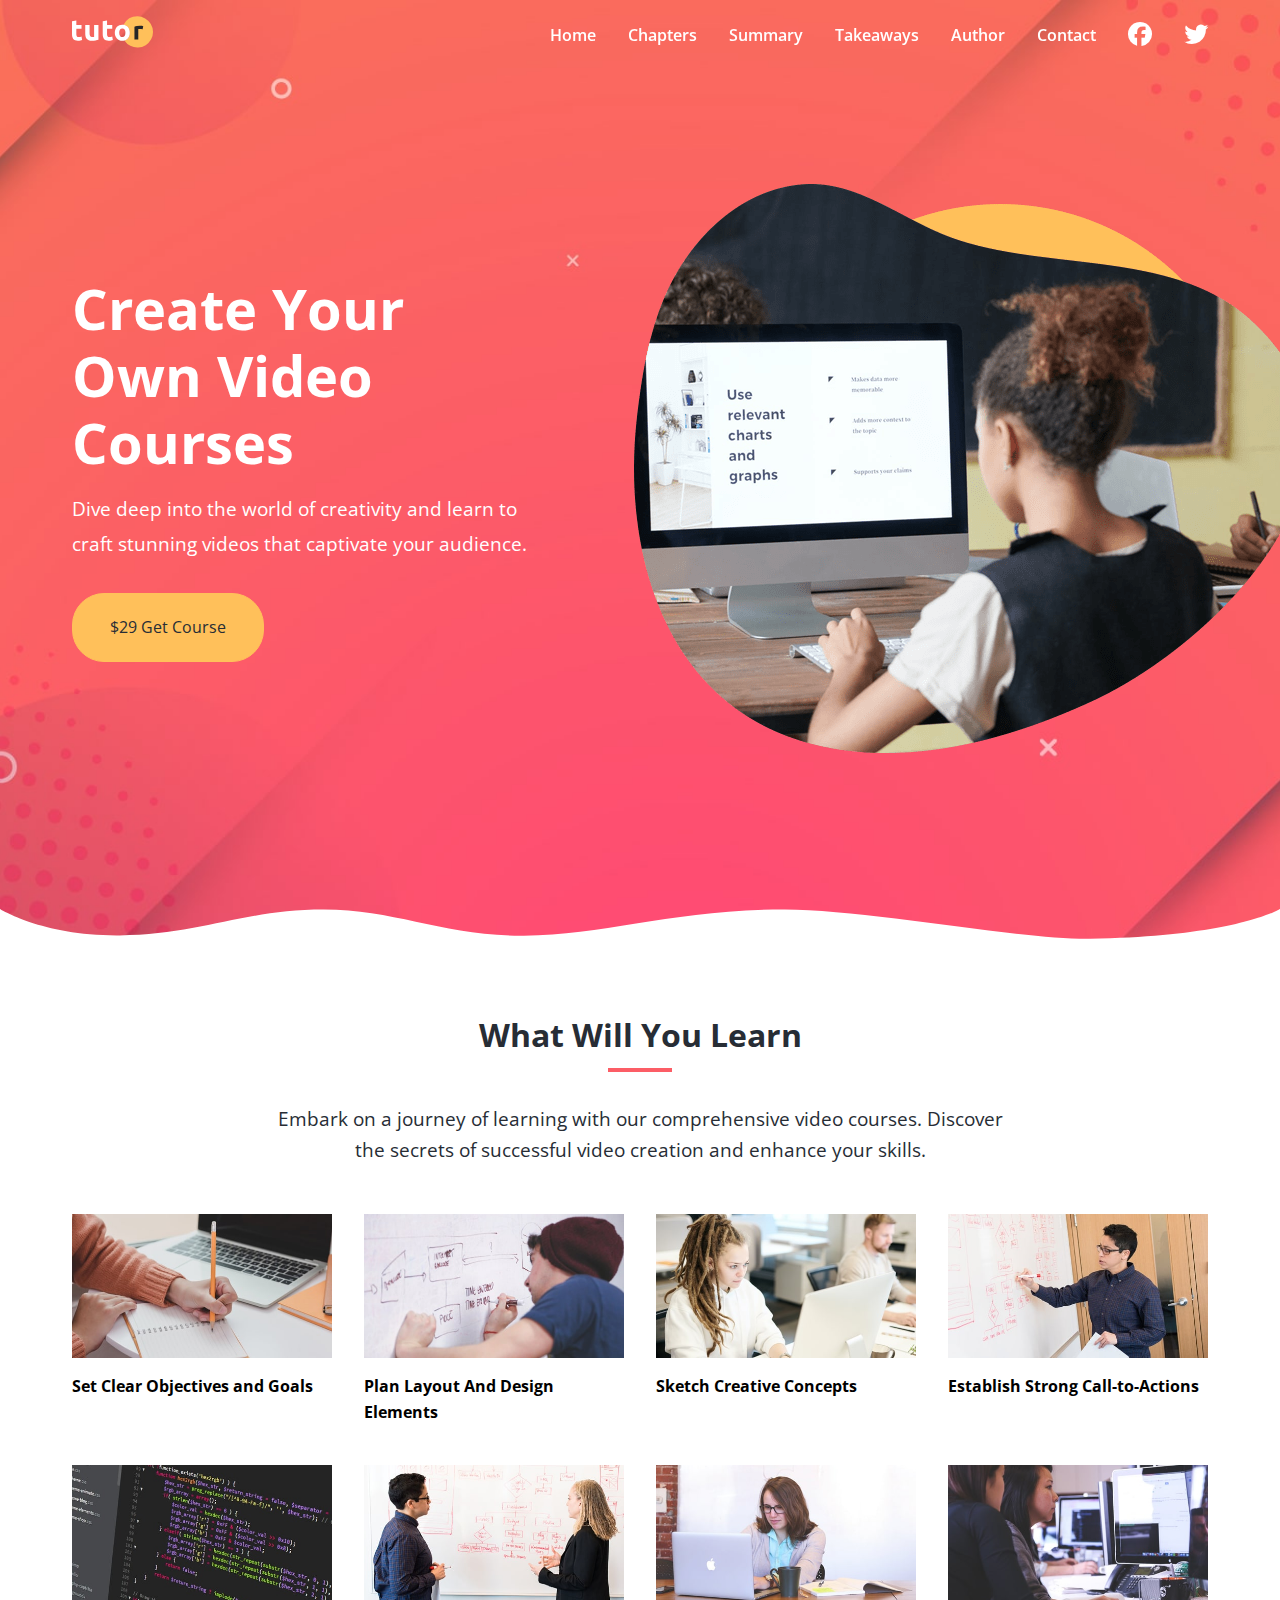
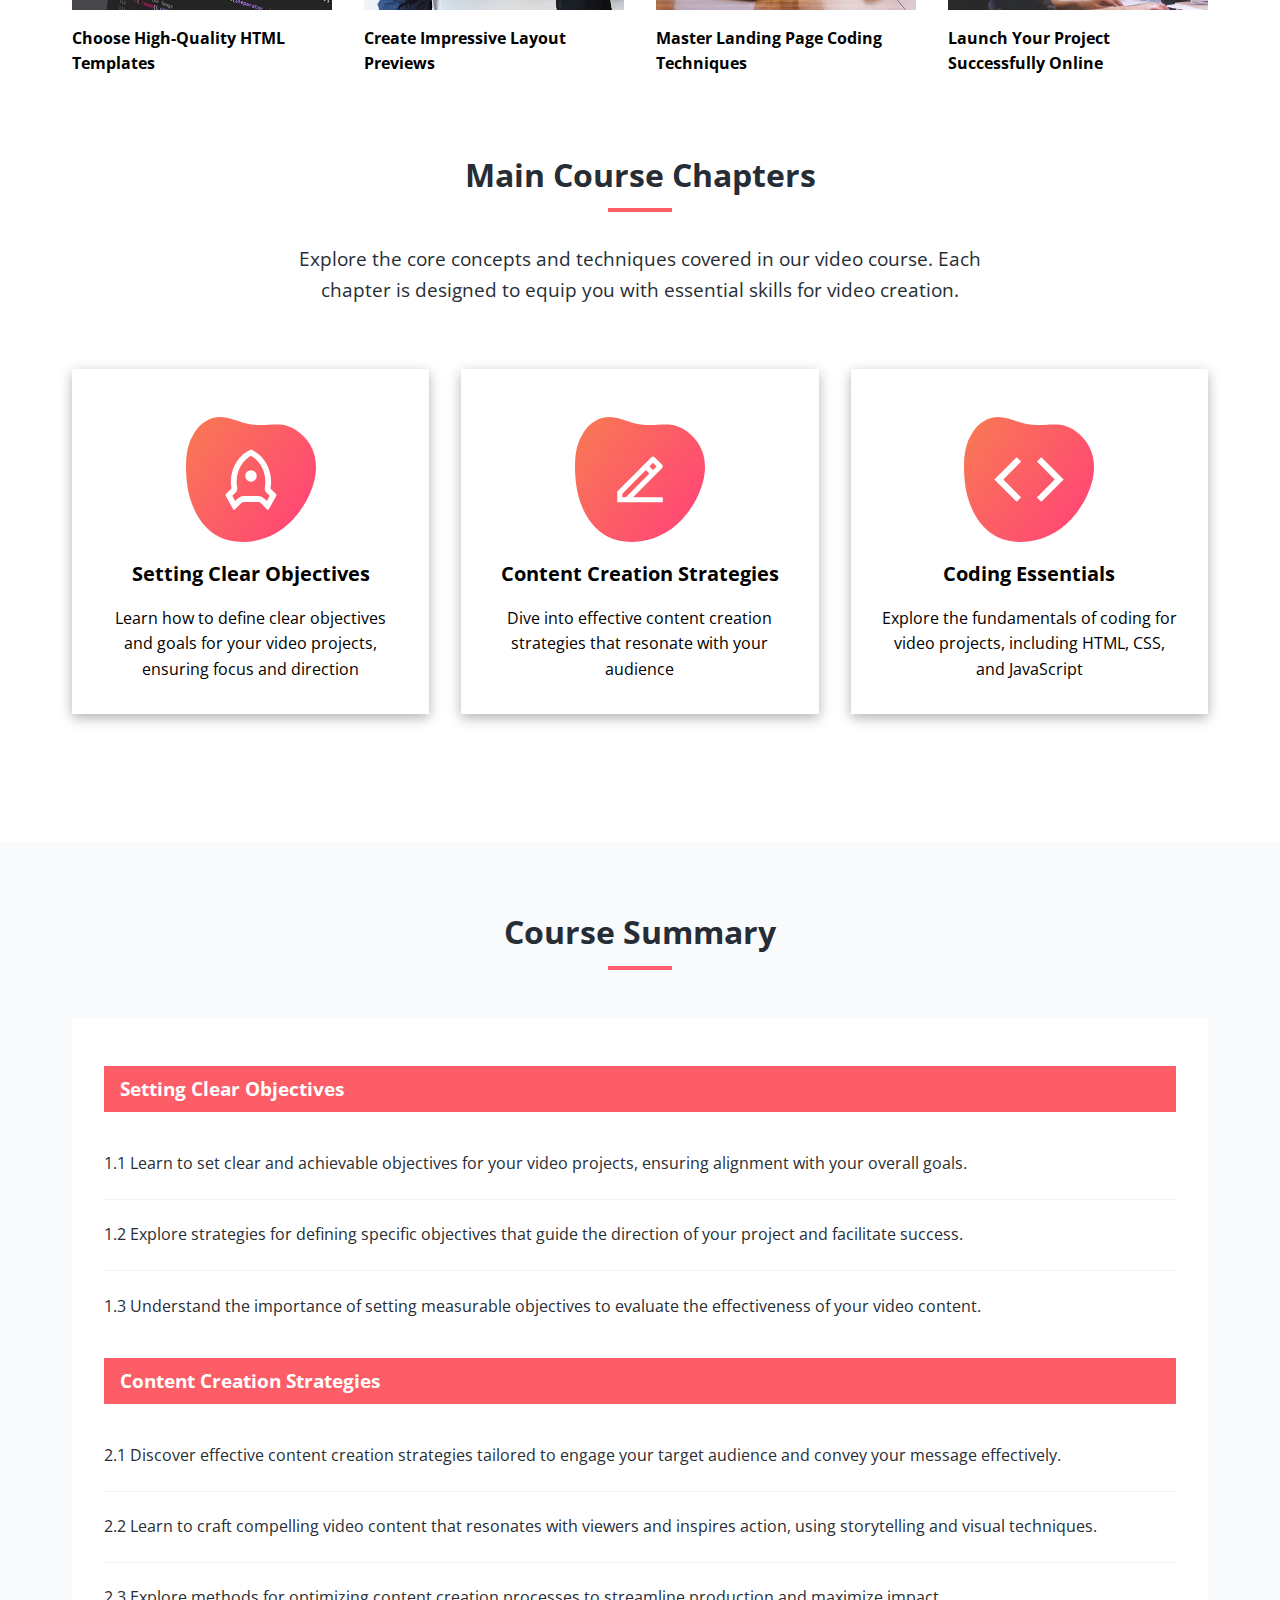
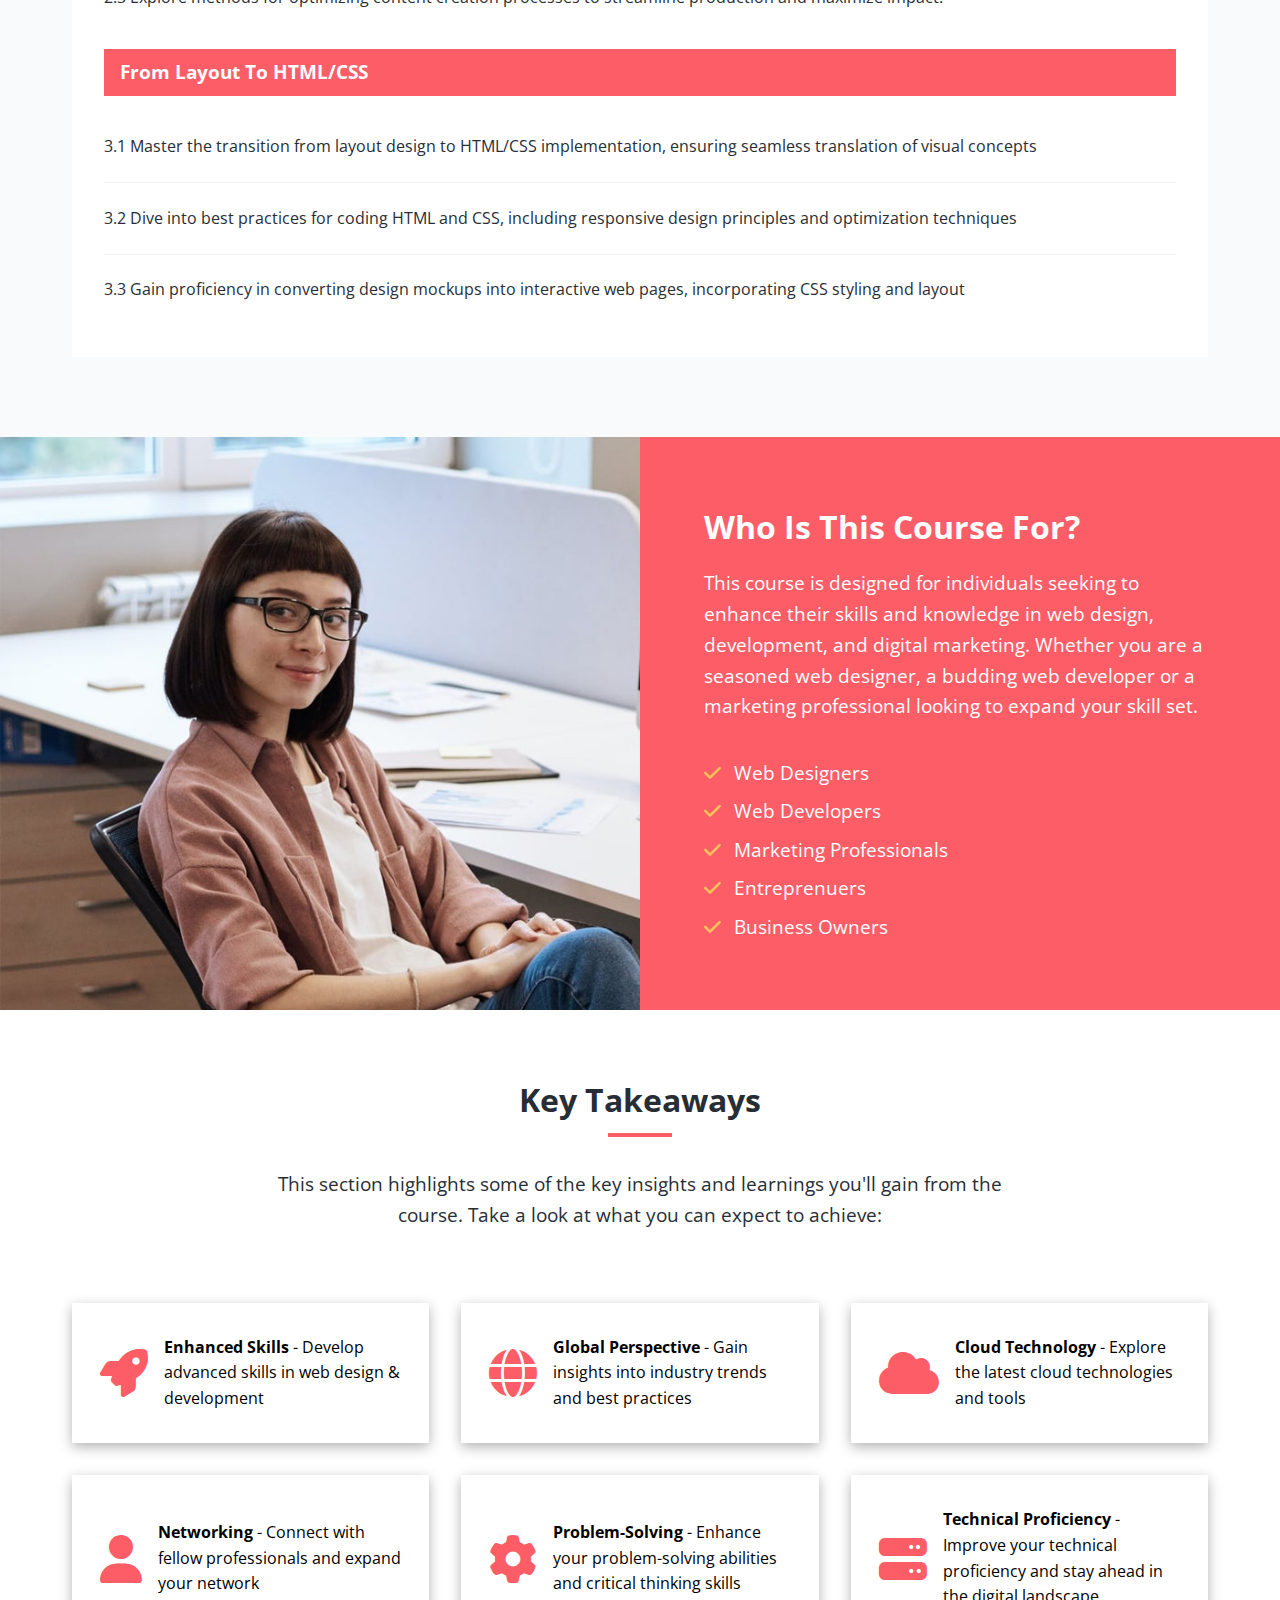
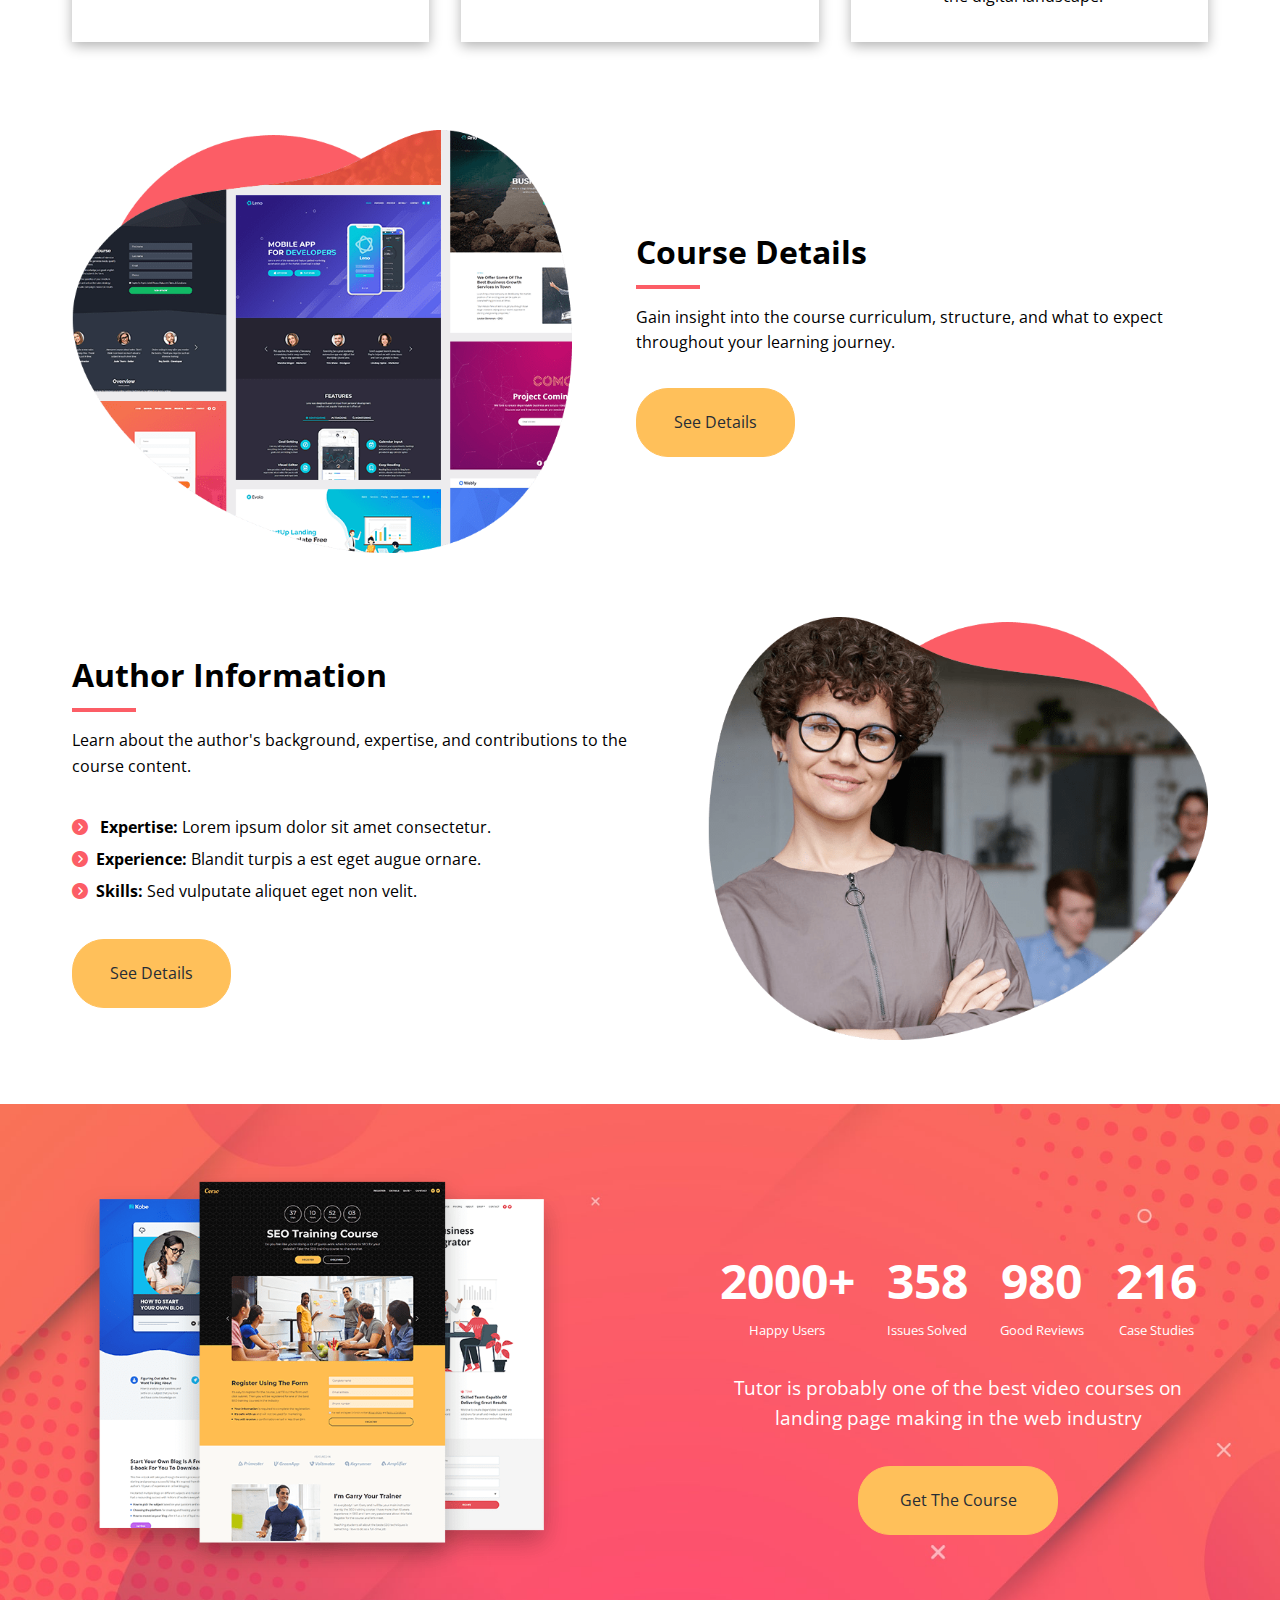
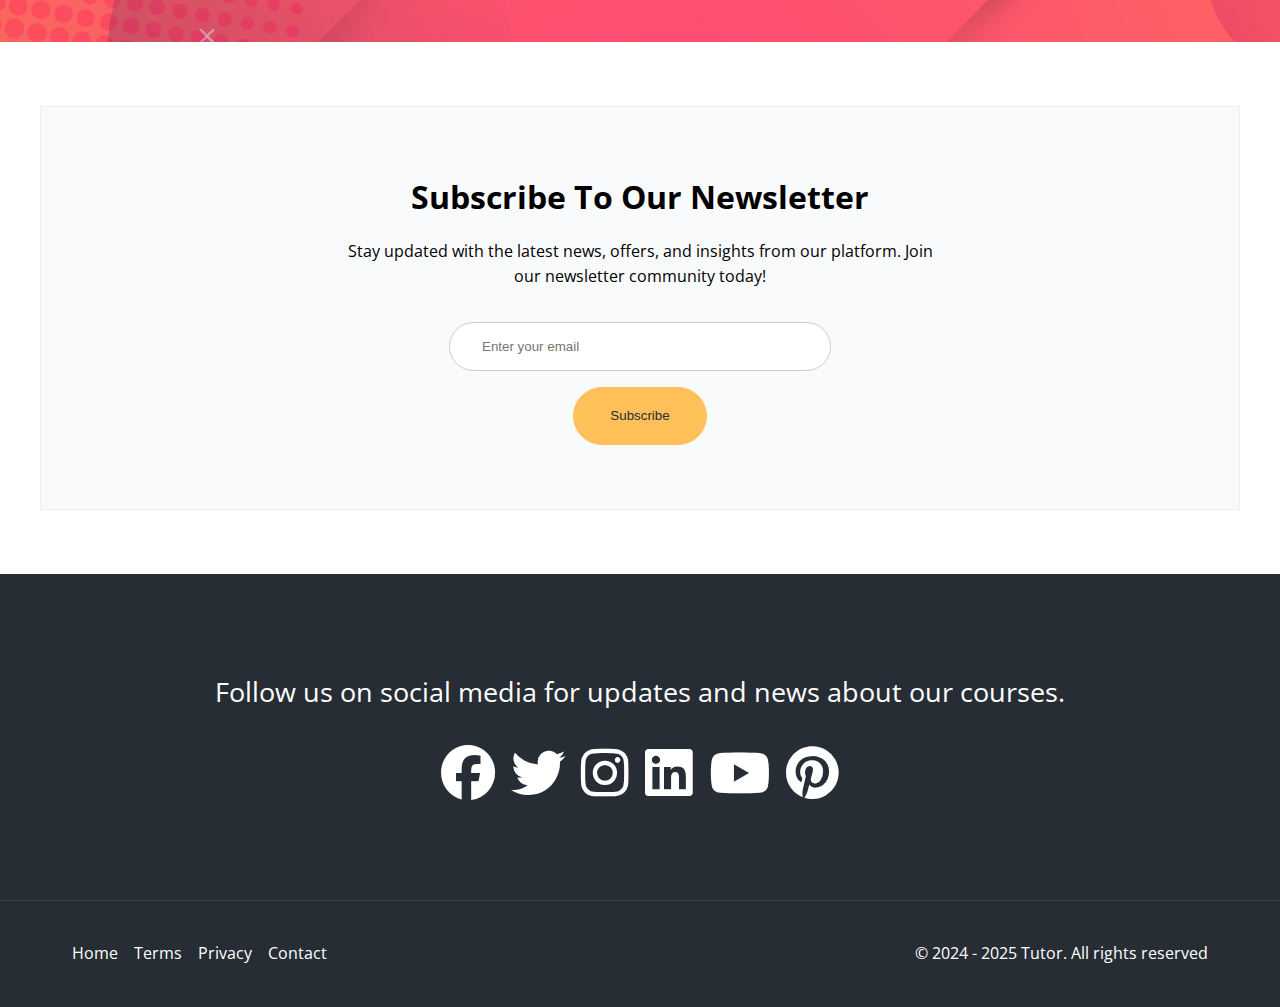
<file: index.html>
<!DOCTYPE html>
<html lang="en">
  <head>
    <meta charset="UTF-8" />
    <meta name="viewport" content="width=device-width, initial-scale=1.0" />
    <link rel="preconnect" href="https://fonts.googleapis.com" />
    <link rel="preconnect" href="https://fonts.gstatic.com" crossorigin />
    <link
      href="https://fonts.googleapis.com/css2?family=Open+Sans:ital,wght@0,300..800;1,300..800&display=swap"
      rel="stylesheet"
    />
    <link
      rel="stylesheet"
      href="https://cdnjs.cloudflare.com/ajax/libs/font-awesome/6.7.2/css/all.min.css"
      integrity="sha512-Evv84Mr4kqVGRNSgIGL/F/aIDqQb7xQ2vcrdIwxfjThSH8CSR7PBEakCr51Ck+w+/U6swU2Im1vVX0SVk9ABhg=="
      crossorigin="anonymous"
      referrerpolicy="no-referrer"
    />
    <link rel="stylesheet" href="./css/styles.css" />
    <link rel="icon" href="./images/favicon.png" />
    <title>Welcome To Tutor</title>
  </head>
  <body>
    <nav class="navbar" role="navigation" aria-label="Main Navigation">
      <div class="navbar-flex container">
        <a href="index.html" aria-label="Logo Home Link">
          <img src="./images/logo.svg" alt="Tutor Logo" />
        </a>

        <!-- Main Menu -->
        <div class="main-menu-items">
          <ul class="main-menu-list">
            <li>
              <a href="index.html">Home</a>
            </li>
            <li>
              <a href="#chapters">Chapters</a>
            </li>
            <li>
              <a href="#summary">Summary</a>
            </li>
            <li>
              <a href="#takeaways">Takeaways</a>
            </li>
            <li>
              <a href="#author">Author</a>
            </li>
            <li>
              <a href="contact.html">Contact</a>
            </li>
            <li>
              <a
                href="https://facebook.com"
                target="_blank"
                aria-label="Follow Us On Facebook"
              >
                <i class="fa-brands fa-facebook"></i>
              </a>
            </li>
            <li>
              <a
                href="https://twitter.com"
                target="_blank"
                aria-label="Follow Us On Twitter"
              >
                <i class="fa-brands fa-twitter"></i>
              </a>
            </li>
          </ul>
        </div>

        <!-- Mobile Menu -->
        <div class="mobile-menu">
          <!-- Hamburger Button -->
          <div
            class="mobile-menu-toggle"
            role="button"
            aria-expanded="false"
            aria-controls="mobile-menu-items"
            aria-label="Open mobile menu"
            tabindex="0"
          >
            <i class="fas fa-bars fa-2x"></i>
          </div>
          <!-- Mobile Menu Items -->
          <div id="mobile-menu-items" class="mobile-menu-items">
            <ul class="mobile-menu-list">
              <li>
                <a href="index.html">Home</a>
              </li>
              <li>
                <a href="#chapters">Chapters</a>
              </li>
              <li>
                <a href="#summary">Summary</a>
              </li>
              <li>
                <a href="#takeaways">Takeaways</a>
              </li>
              <li>
                <a href="#author">Author</a>
              </li>
              <li>
                <a href="contact.html">Contact</a>
              </li>
              <li>
                <a
                  href="https://www.facebook.com"
                  target="_blank"
                  aria-label="Follow Us On Facebook"
                >
                  <i class="fa-brands fa-facebook"></i>
                </a>
              </li>
              <li>
                <a
                  href="https://www.twitter.com"
                  target="_blank"
                  aria-label="Follow Us On Twitter"
                >
                  <i class="fa-brands fa-twitter"></i>
                </a>
              </li>
            </ul>
          </div>
        </div>
      </div>
    </nav>

    <!-- Hero -->
    <header class="hero">
      <div class="container hero-flex">
        <div class="hero-content">
          <h1>Create Your Own Video Courses</h1>
          <p>
            Dive deep into the world of creativity and learn to craft stunning
            videos that captivate your audience.
          </p>
          <a href="#" class="btn">$29 Get Course</a>
        </div>
        <img src="images/header-course.png" alt="hero" />
      </div>

      <svg
        class="frame-decoration"
        data-name="Layer 2"
        xmlns="http://www.w3.org/2000/svg"
        preserveAspectRatio="none"
        viewBox="0 0 1920 192.275"
      >
        <defs>
          <style>
            .cls-1 {
              fill: #ffffff;
            }
          </style>
        </defs>
        <title>frame-decoration</title>
        <path
          class="cls-1"
          d="M0,158.755s63.9,52.163,179.472,50.736c121.494-1.5,185.839-49.738,305.984-49.733,109.21,0,181.491,51.733,300.537,50.233,123.941-1.562,225.214-50.126,390.43-50.374,123.821-.185,353.982,58.374,458.976,56.373,217.907-4.153,284.6-57.236,284.6-57.236V351.03H0V158.755Z"
          transform="translate(0 -158.755)"
        />
      </svg>
    </header>

    <!-- Learn Section -->
    <section class="learn">
      <div class="container">
        <div class="section-header">
          <h2>What Will You Learn</h2>
          <div class="heading-border"></div>
          <p>
            Embark on a journey of learning with our comprehensive video
            courses. Discover the secrets of successful video creation and
            enhance your skills.
          </p>
        </div>

        <div class="topics">
          <div class="topic">
            <div class="topic-image">
              <img src="images/description-1.jpg" alt="topic" />
            </div>
            <div class="topic-text">
              <h3>Set Clear Objectives and Goals</h3>
            </div>
          </div>
          <div class="topic">
            <div class="topic-image">
              <img src="images/description-2.jpg" alt="alternative" />
            </div>
            <div class="topic-text">
              <h3>Plan Layout And Design Elements</h3>
            </div>
          </div>
          <div class="topic">
            <div class="topic-image">
              <img src="images/description-3.jpg" alt="alternative" />
            </div>
            <div class="topic-text">
              <h3>Sketch Creative Concepts</h3>
            </div>
          </div>
          <div class="topic">
            <div class="topic-image">
              <img src="images/description-4.jpg" alt="alternative" />
            </div>
            <div class="topic-text">
              <h3>Establish Strong Call-to-Actions</h3>
            </div>
          </div>
          <div class="topic">
            <div class="topic-image">
              <img src="images/description-5.jpg" alt="alternative" />
            </div>
            <div class="topic-text">
              <h3>Choose High-Quality HTML Templates</h3>
            </div>
          </div>
          <div class="topic">
            <div class="topic-image">
              <img src="images/description-6.jpg" alt="alternative" />
            </div>
            <div class="topic-text">
              <h3>Create Impressive Layout Previews</h3>
            </div>
          </div>
          <div class="topic">
            <div class="topic-image">
              <img src="images/description-7.jpg" alt="alternative" />
            </div>
            <div class="topic-text">
              <h3>Master Landing Page Coding Techniques</h3>
            </div>
          </div>
          <div class="topic">
            <div class="topic-image">
              <img src="images/description-8.jpg" alt="alternative" />
            </div>
            <div class="topic-text">
              <h3>Launch Your Project Successfully Online</h3>
            </div>
          </div>
        </div>
      </div>
    </section>

    <!-- Course Chapter Section -->
    <section class="chapters section" id="chapters">
      <div class="container">
        <div class="section-header">
          <h2>Main Course Chapters</h2>
          <div class="heading-border"></div>
          <p>
            Explore the core concepts and techniques covered in our video
            course. Each chapter is designed to equip you with essential skills
            for video creation.
          </p>
        </div>
        <div class="chapter-cards">
          <div class="card">
            <img src="images/chapters-icon-1.svg" alt="chapter 1" />
            <h3>Setting Clear Objectives</h3>
            <p>
              Learn how to define clear objectives and goals for your video
              projects, ensuring focus and direction
            </p>
          </div>
          <div class="card">
            <img src="images/chapters-icon-2.svg" alt="chapter 2" />
            <h3>Content Creation Strategies</h3>
            <p>
              Dive into effective content creation strategies that resonate with
              your audience
            </p>
          </div>
          <div class="card">
            <img src="images/chapters-icon-3.svg" alt="chapter 3" />
            <h3>Coding Essentials</h3>
            <p>
              Explore the fundamentals of coding for video projects, including
              HTML, CSS, and JavaScript
            </p>
          </div>
        </div>
      </div>
    </section>

    <!-- Course Summary -->
    <section class="summary" id="summary">
      <div class="container">
        <div class="section-header">
          <h2>Course Summary</h2>
          <div class="heading-border"></div>
        </div>
        <div class="section-lists">
          <div class="list">
            <div class="list-header">Setting Clear Objectives</div>
            <div class="list-item">
              1.1 Learn to set clear and achievable objectives for your video
              projects, ensuring alignment with your overall goals.
            </div>
            <div class="list-item">
              1.2 Explore strategies for defining specific objectives that guide
              the direction of your project and facilitate success.
            </div>
            <div class="list-item">
              1.3 Understand the importance of setting measurable objectives to
              evaluate the effectiveness of your video content.
            </div>
          </div>

          <div class="list">
            <div class="list-header">Content Creation Strategies</div>
            <div class="list-item">
              2.1 Discover effective content creation strategies tailored to
              engage your target audience and convey your message effectively.
            </div>
            <div class="list-item">
              2.2 Learn to craft compelling video content that resonates with
              viewers and inspires action, using storytelling and visual
              techniques.
            </div>
            <div class="list-item">
              2.3 Explore methods for optimizing content creation processes to
              streamline production and maximize impact.
            </div>
          </div>

          <div class="list">
            <div class="list-header">From Layout To HTML/CSS</div>
            <div class="list-item">
              3.1 Master the transition from layout design to HTML/CSS
              implementation, ensuring seamless translation of visual concepts
            </div>
            <div class="list-item">
              3.2 Dive into best practices for coding HTML and CSS, including
              responsive design principles and optimization techniques
            </div>
            <div class="list-item">
              3.3 Gain proficiency in converting design mockups into interactive
              web pages, incorporating CSS styling and layout
            </div>
          </div>
        </div>
      </div>
    </section>

    <!-- Info -->
    <section class="info" id="info">
      <div class="info-container">
        <div class="info-left"></div>
        <div class="info-content">
          <h2>Who Is This Course For?</h2>
          <p>
            This course is designed for individuals seeking to enhance their
            skills and knowledge in web design, development, and digital
            marketing. Whether you are a seasoned web designer, a budding web
            developer or a marketing professional looking to expand your skill
            set.
          </p>
          <ul>
            <li><i class="fas fa-check"></i> Web Designers</li>
            <li><i class="fas fa-check"></i> Web Developers</li>
            <li><i class="fas fa-check"></i> Marketing Professionals</li>
            <li><i class="fas fa-check"></i> Entreprenuers</li>
            <li><i class="fas fa-check"></i> Business Owners</li>
          </ul>
        </div>
      </div>
    </section>

    <!-- Takeaways -->
    <section class="takeaways section" id="takeaways">
      <div class="container">
        <div class="section-header">
          <h2>Key Takeaways</h2>
          <div class="heading-border"></div>
          <p>
            This section highlights some of the key insights and learnings
            you'll gain from the course. Take a look at what you can expect to
            achieve:
          </p>
        </div>
        <div class="takeaways-cards">
          <div class="card">
            <i class="fas fa-rocket fa-3x text-primary"></i>
            <p>
              <strong>Enhanced Skills</strong> - Develop advanced skills in web
              design & development
            </p>
          </div>
          <div class="card">
            <i class="fas fa-globe fa-3x text-primary"></i>
            <p>
              <strong>Global Perspective</strong> - Gain insights into industry
              trends and best practices
            </p>
          </div>
          <div class="card">
            <i class="fas fa-cloud fa-3x text-primary"></i>
            <p>
              <strong>Cloud Technology</strong> - Explore the latest cloud
              technologies and tools
            </p>
          </div>
          <div class="card">
            <i class="fas fa-user fa-3x text-primary"></i>
            <p>
              <strong>Networking </strong> - Connect with fellow professionals
              and expand your network
            </p>
          </div>
          <div class="card">
            <i class="fas fa-cog fa-3x text-primary"></i>
            <p>
              <strong>Problem-Solving</strong> - Enhance your problem-solving
              abilities and critical thinking skills
            </p>
          </div>
          <div class="card">
            <i class="fas fa-server fa-3x text-primary"></i>
            <p>
              <strong>Technical Proficiency</strong> - Improve your technical
              proficiency and stay ahead in the digital landscape.
            </p>
          </div>
        </div>
      </div>
    </section>

    <!-- Course Details -->
    <section class="details section" id="details">
      <div class="container details-flex">
        <img src="images/details.png" alt="details" />
        <div class="details-content">
          <h2>Course Details</h2>
          <div class="heading-border"></div>
          <p>
            Gain insight into the course curriculum, structure, and what to
            expect throughout your learning journey.
          </p>
          <a href="#" class="btn">See Details</a>
        </div>
      </div>
    </section>

    <!-- Author Info -->
    <section class="details section" id="author">
      <div class="container details-flex">
        <img src="images/author.png" alt="details" />
        <div class="details-content">
          <h2>Author Information</h2>
          <div class="heading-border"></div>
          <p>
            Learn about the author's background, expertise, and contributions to
            the course content.
          </p>
          <ul>
            <li>
              <i class="fas fa-chevron-circle-right text-primary"></i>
              <strong> Expertise: </strong> Lorem ipsum dolor sit amet
              consectetur.
            </li>
            <li>
              <i class="fas fa-chevron-circle-right text-primary"></i
              ><strong>Experience:</strong> Blandit turpis a est eget augue
              ornare.
            </li>
            <li>
              <i class="fas fa-chevron-circle-right text-primary"></i
              ><strong>Skills:</strong> Sed vulputate aliquet eget non velit.
            </li>
          </ul>
          <a href="#" class="btn">See Details</a>
        </div>
      </div>
    </section>

    <!-- Stats -->
    <section class="stats section" id="stats">
      <div class="container stats-flex">
        <img src="images/stats.png" alt="stats" />
        <div class="stats-content">
          <div class="stats-numbers">
            <div>
              <h3 aria-labelledby="stats-happy-users">2000+</h3>
              <p id="stats-happy-users">Happy Users</p>
            </div>
            <div>
              <h3 aria-labelledby="stats-issues-solved">358</h3>
              <p id="stats-issues-solved">Issues Solved</p>
            </div>
            <div>
              <h3 aria-labelledby="stats-good-reviews">980</h3>
              <p id="stats-good-reviews">Good Reviews</p>
            </div>
            <div>
              <h3 aria-labelledby="stats-case-studies">216</h3>
              <p id="stats-case-studies">Case Studies</p>
            </div>
          </div>

          <p class="stats-text">
            Tutor is probably one of the best video courses on landing page
            making in the web industry
          </p>
          <a href="#" class="btn">Get The Course</a>
        </div>
      </div>
    </section>

    <!-- Newsletter -->
    <section class="newsletter section" id="newsletter">
      <div class="container newsletter-flex">
        <h2>Subscribe To Our Newsletter</h2>
        <p>
          Stay updated with the latest news, offers, and insights from our
          platform. Join our newsletter community today!
        </p>
        <form>
          <input
            type="email"
            name="email"
            id="email"
            placeholder="Enter your email"
          />
          <button type="submit" class="btn">Subscribe</button>
        </form>
      </div>
    </section>

    <!-- Social -->
    <section class="social section">
      <div class="container">
        <p>Follow us on social media for updates and news about our courses.</p>
        <div class="social-icons">
          <a
            href="https://facebook.com"
            target="_blank"
            aria-label="Follow Us On Facebook"
          >
            <i class="fa-brands fa-facebook fa-2x"></i>
          </a>
          <a
            href="https://twitter.com"
            target="_blank"
            aria-label="Follow Us On Twitter"
          >
            <i class="fa-brands fa-twitter fa-2x"></i>
          </a>
          <a
            href="https://instagram.com"
            target="_blank"
            aria-label="Follow Us On Instagram"
            ><i class="fa-brands fa-instagram fa-2x"></i>
          </a>
          <a
            href="https://linkedin.com"
            target="_blank"
            aria-label="Follow Us On Linkedin"
            ><i class="fa-brands fa-linkedin fa-2x"></i>
          </a>
          <a
            href="https://youtube.com"
            target="_blank"
            aria-label="Follow Us On Youtube"
          >
            <i class="fa-brands fa-youtube fa-2x"></i>
          </a>
          <a
            href="https://pinterest.com"
            target="_blank"
            aria-label="Follow Us On Pinterest"
          >
            <i class="fa-brands fa-pinterest fa-2x"></i>
          </a>
        </div>
      </div>
    </section>

    <footer class="footer">
      <div class="container footer-flex">
        <ul class="footer-links">
          <li><a href="#">Home</a></li>
          <li><a href="#">Terms</a></li>
          <li><a href="#">Privacy</a></li>
          <li><a href="contact.html">Contact</a></li>
        </ul>
        <p>&copy; 2024 - 2025 Tutor. All rights reserved</p>
      </div>
    </footer>

    <script src="./js/script.js"></script>
  </body>
</html>
</file>
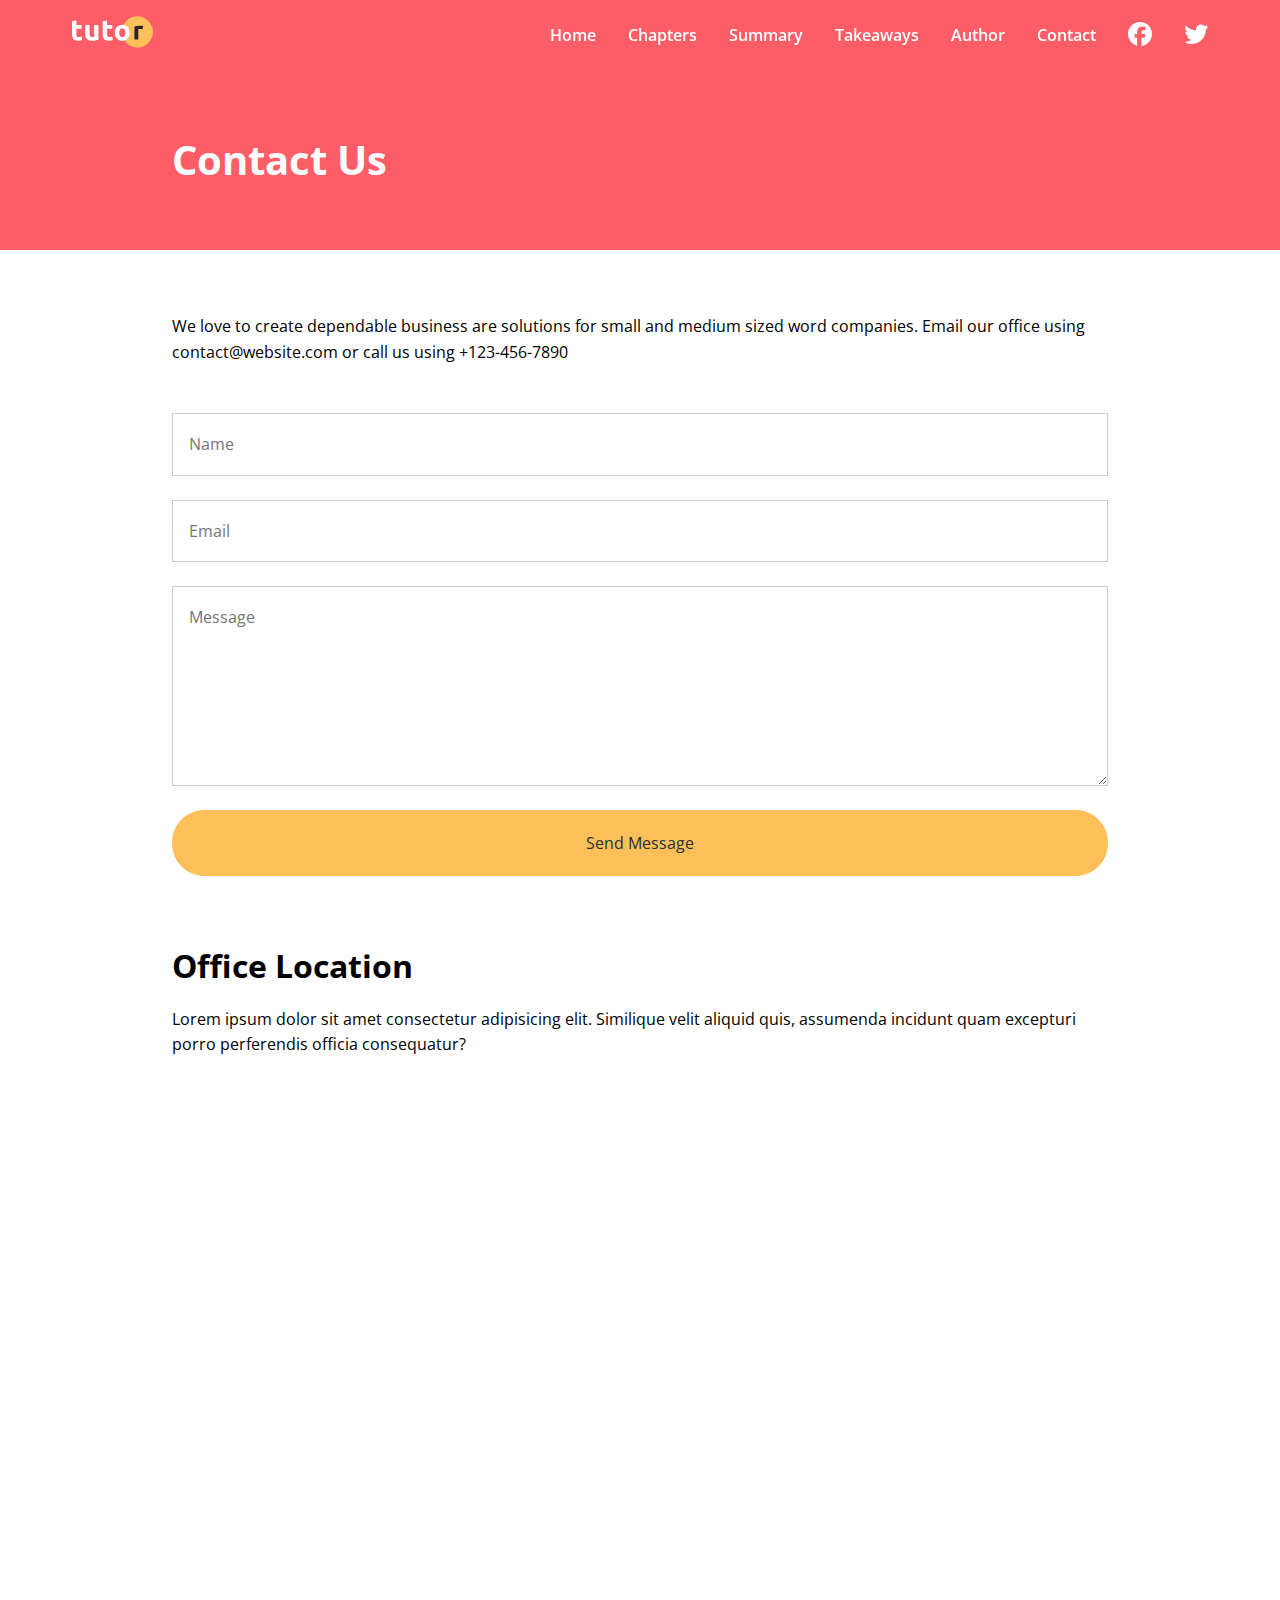
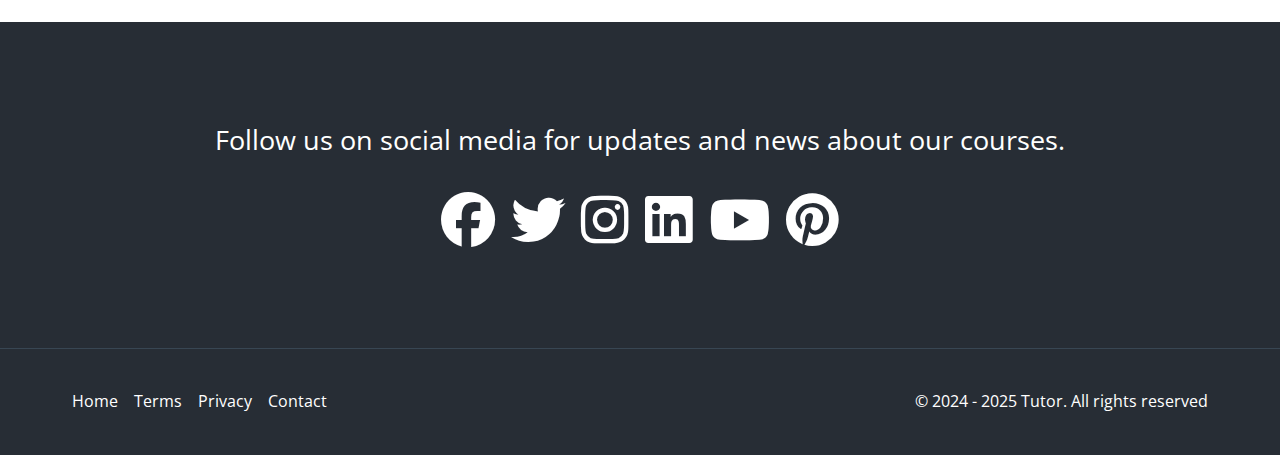
<file: contact.html>
<!DOCTYPE html>
<html lang="en">
  <head>
    <meta charset="UTF-8" />
    <meta name="viewport" content="width=device-width, initial-scale=1.0" />
    <link rel="preconnect" href="https://fonts.googleapis.com" />
    <link rel="preconnect" href="https://fonts.gstatic.com" crossorigin />
    <link
      href="https://fonts.googleapis.com/css2?family=Open+Sans:ital,wght@0,300..800;1,300..800&display=swap"
      rel="stylesheet"
    />
    <link
      rel="stylesheet"
      href="https://cdnjs.cloudflare.com/ajax/libs/font-awesome/6.7.2/css/all.min.css"
      integrity="sha512-Evv84Mr4kqVGRNSgIGL/F/aIDqQb7xQ2vcrdIwxfjThSH8CSR7PBEakCr51Ck+w+/U6swU2Im1vVX0SVk9ABhg=="
      crossorigin="anonymous"
      referrerpolicy="no-referrer"
    />
    <link rel="stylesheet" href="./css/styles.css" />
    <link rel="icon" href="./images/favicon.png" />
    <title>Welcome To Tutor</title>
  </head>
  <body>
    <nav class="navbar" role="navigation" aria-label="Main Navigation">
      <div class="navbar-flex container">
        <a href="index.html" aria-label="Logo Home Link">
          <img src="./images/logo.svg" alt="Tutor Logo" />
        </a>

        <!-- Main Menu -->
        <div class="main-menu-items">
          <ul class="main-menu-list">
            <li>
              <a href="index.html">Home</a>
            </li>
            <li>
              <a href="#chapters">Chapters</a>
            </li>
            <li>
              <a href="#summary">Summary</a>
            </li>
            <li>
              <a href="#takeaways">Takeaways</a>
            </li>
            <li>
              <a href="#author">Author</a>
            </li>
            <li>
              <a href="contact.html">Contact</a>
            </li>
            <li>
              <a
                href="https://facebook.com"
                target="_blank"
                aria-label="Follow Us On Facebook"
              >
                <i class="fa-brands fa-facebook"></i>
              </a>
            </li>
            <li>
              <a
                href="https://twitter.com"
                target="_blank"
                aria-label="Follow Us On Twitter"
              >
                <i class="fa-brands fa-twitter"></i>
              </a>
            </li>
          </ul>
        </div>

        <!-- Mobile Menu -->
        <div class="mobile-menu">
          <!-- Hamburger Button -->
          <div
            class="mobile-menu-toggle"
            role="button"
            aria-expanded="false"
            aria-controls="mobile-menu-items"
            aria-label="Open mobile menu"
            tabindex="0"
          >
            <i class="fas fa-bars fa-2x"></i>
          </div>
          <!-- Mobile Menu Items -->
          <div id="mobile-menu-items" class="mobile-menu-items">
            <ul class="mobile-menu-list">
              <li>
                <a href="index.html">Home</a>
              </li>
              <li>
                <a href="#chapters">Chapters</a>
              </li>
              <li>
                <a href="#summary">Summary</a>
              </li>
              <li>
                <a href="#takeaways">Takeaways</a>
              </li>
              <li>
                <a href="#author">Author</a>
              </li>
              <li>
                <a href="contact.html">Contact</a>
              </li>
              <li>
                <a
                  href="https://www.facebook.com"
                  target="_blank"
                  aria-label="Follow Us On Facebook"
                >
                  <i class="fa-brands fa-facebook"></i>
                </a>
              </li>
              <li>
                <a
                  href="https://www.twitter.com"
                  target="_blank"
                  aria-label="Follow Us On Twitter"
                >
                  <i class="fa-brands fa-twitter"></i>
                </a>
              </li>
            </ul>
          </div>
        </div>
      </div>
    </nav>

    <!-- Inner Header -->
    <header class="inner-header">
      <div class="container-sm">
        <h1>Contact Us</h1>
      </div>
    </header>

    <section class="contact-form section">
      <div class="container-sm">
        <p>
          We love to create dependable business are solutions for small and
          medium sized word companies. Email our office using
          contact@website.com or call us using +123-456-7890
        </p>

        <form action="https://formspree.io/f/xldnwngk" method="POST">
          <input type="text" name="name" placeholder="Name" />
          <input type="email" name="email" placeholder="Email" />
          <textarea name="message" placeholder="Message"></textarea>
          <button type="submit" class="btn">Send Message</button>
        </form>
      </div>
    </section>

    <!-- Location -->
    <section class="location section">
      <div class="container-sm">
        <h2>Office Location</h2>
        <p>
          Lorem ipsum dolor sit amet consectetur adipisicing elit. Similique
          velit aliquid quis, assumenda incidunt quam excepturi porro
          perferendis officia consequatur?
        </p>
        <div class="map">
          <iframe
            src="https://www.google.com/maps/embed?pb=!1m18!1m12!1m3!1d1241.5303553091994!2d-0.14076024298621118!3d51.51210217963597!2m3!1f0!2f0!3f0!3m2!1i1024!2i768!4f13.1!3m3!1m2!1s0x487604d502268421%3A0x6a7d62889992f993!2sRegent+St%2C+Soho%2C+London+W1B+5TH%2C+UK!5e0!3m2!1sen!2sro!4v1476174541049"
            allowfullscreen
          ></iframe>
        </div>
      </div>
    </section>

    <!-- Social -->
    <section class="social section">
      <div class="container">
        <p>Follow us on social media for updates and news about our courses.</p>
        <div class="social-icons">
          <a
            href="https://facebook.com"
            target="_blank"
            aria-label="Follow Us On Facebook"
          >
            <i class="fa-brands fa-facebook fa-2x"></i>
          </a>
          <a
            href="https://twitter.com"
            target="_blank"
            aria-label="Follow Us On Twitter"
          >
            <i class="fa-brands fa-twitter fa-2x"></i>
          </a>
          <a
            href="https://instagram.com"
            target="_blank"
            aria-label="Follow Us On Instagram"
            ><i class="fa-brands fa-instagram fa-2x"></i>
          </a>
          <a
            href="https://linkedin.com"
            target="_blank"
            aria-label="Follow Us On Linkedin"
            ><i class="fa-brands fa-linkedin fa-2x"></i>
          </a>
          <a
            href="https://youtube.com"
            target="_blank"
            aria-label="Follow Us On Youtube"
          >
            <i class="fa-brands fa-youtube fa-2x"></i>
          </a>
          <a
            href="https://pinterest.com"
            target="_blank"
            aria-label="Follow Us On Pinterest"
          >
            <i class="fa-brands fa-pinterest fa-2x"></i>
          </a>
        </div>
      </div>
    </section>

    <footer class="footer">
      <div class="container footer-flex">
        <ul class="footer-links">
          <li><a href="#">Home</a></li>
          <li><a href="#">Terms</a></li>
          <li><a href="#">Privacy</a></li>
          <li><a href="contact.html">Contact</a></li>
        </ul>
        <p>&copy; 2024 - 2025 Tutor. All rights reserved</p>
      </div>
    </footer>

    <script src="./js/script.js"></script>
  </body>
</html>
</file>
<file: css/styles.css>
*,
*::before,
*::after {
  margin: 0;
  padding: 0;
  box-sizing: border-box;
}

:root {
  --primary-color: #fc5d66;
  --secondary-color: #ffc05a;
  --light-color: #f9fafb;
  --dark-color: #272d35;
}

html,
body {
  font-family: 'Open Sans', sans-serif;
  line-height: 1.6;
  scroll-behavior: smooth;
}

a {
  text-decoration: none;
}

ul {
  list-style: none;
}

img {
  max-width: 100%;
}

/* Utility Classes */
.container {
  max-width: 1200px;
  margin: 0 auto;
  padding: 0 2rem;
}

.container-sm {
  max-width: 1000px;
  margin: 0 auto;
  padding: 0 2rem;
}

.btn {
  display: inline-block;
  padding: 1.3rem 2.3rem;
  border: 1px solid var(--secondary-color);
  border-radius: 32px;
  background: var(--secondary-color);
  color: var(--dark-color);
  cursor: pointer;
  transition: all 0.2s;
}

.btn:hover {
  background: var(--primary-color);
  color: #fff;
  border-color: #fff;
}

/* Text Classes */
.text-primary {
  color: var(--primary-color);
}

.text-secondary {
  color: var(--secondary-color);
}

.section {
  margin: 4rem 0;
}

/* Section Header */
.section-header {
  max-width: 750px;
  margin: 0 auto;
  text-align: center;
  margin-bottom: 3rem;
}

.section-header h2 {
  font-size: 2rem;
  font-weight: 700;
  color: var(--dark-color);
  margin-bottom: 0.5rem;
}

.section-header p {
  font-size: 1.2rem;
  color: var(--dark-color);
}

.heading-border {
  width: 64px;
  height: 4px;
  background: var(--primary-color);
  margin: 0 auto 2rem;
}

/* Card */
.card {
  display: flex;
  flex-direction: column;
  align-items: center;
  justify-content: center;
  text-align: center;
  padding: 2rem 1.75rem;
  background: #fff;
  box-shadow: 0 4px 12px 0 rgba(0, 0, 0, 0.3);
}

/* Navbar */
.navbar {
  background: transparent;
  color: white;
  padding: 1rem 2rem;
  position: fixed;
  top: 0;
  right: 0;
  left: 0;
  z-index: 1000;
  transition: background-color 0.5s ease-in-out;
}

.navbar.navbar-scroll {
  background-color: rgba(235, 77, 85, 0.8);
  backdrop-filter: blur(10px);
}

.navbar-flex {
  display: flex;
  justify-content: space-between;
  align-items: center;
}

.navbar img {
  width: 81px;
  height: 32px;
}

.navbar .main-menu-list {
  display: flex;
  align-items: center;
  gap: 2rem;
  font-weight: 600;
}

.navbar a {
  color: #fff;
}

.navbar a:hover {
  color: var(--secondary-color);
}

.navbar i {
  font-size: 1.5rem;
}

/* Mobile Menu */
.mobile-menu {
  display: none;
}

.navbar .mobile-menu-toggle {
  color: #fff;
  cursor: pointer;
}

.navbar .mobile-menu-items {
  position: absolute;
  top: 100%;
  left: 0;
  width: 100%;
  background: rgba(0, 0, 0, 0.8);
  opacity: 0.95;
  padding: 3rem 2rem;
  text-align: center;
  box-shadow: 0 2px 5px rgba(0, 0, 0, 0.1);
  border-top: 1px solid rgba(255, 255, 255, 0.1);
  transform: translateX(100%);
  transition: transform 0.3s ease;
}

.navbar .mobile-menu-items.active {
  transform: translateX(0);
}

.navbar .mobile-menu-list {
  display: flex;
  flex-direction: column;
  gap: 2rem;
  font-size: 1.2rem;
}

/* Hero */
.hero {
  background: #000 url('../images/header-background.jpg') center center/cover
    no-repeat;
  padding: 11.5rem 2rem 8rem;
  color: #fff;
  overflow-x: hidden;
  position: relative;
}

.hero .hero-flex {
  display: flex;
  justify-content: space-between;
  align-items: center;
  gap: 6rem;
  padding-bottom: 8rem;
}

.hero h1 {
  font-size: 3.5rem;
  line-height: 1.2;
  font-weight: 700;
  margin-bottom: 1rem;
}

.hero p {
  font-size: 1.2rem;
  margin-bottom: 2rem;
  line-height: 1.8;
  font-weight: 400;
}

.hero img {
  width: 100%;
  margin-right: -100px;
}

.hero .frame-decoration {
  position: absolute;
  bottom: 0;
  left: 0;
  width: 100%;
  height: 100px;
}

/* Learn Topics */
.topics {
  display: grid;
  grid-template-columns: repeat(4, 1fr);
  gap: 2rem;
}

.topic img {
  transition: transform 0.3s;
}

.topic img:hover {
  transform: scale(1.1);
}

.topic h3 {
  font-size: 1rem;
  font-weight: 700;
  margin: 0.5rem 0;
}

/* Chapter Cards */
.chapter-cards {
  display: grid;
  grid-template-columns: repeat(3, 1fr);
  gap: 2rem;
  padding: 1rem 0 4rem;
}

.chapter-cards img {
  width: 130px;
  margin-top: 1rem;
}

.chapter-cards h3 {
  font-size: 1.25rem;
  font-weight: 700;
  margin: 1rem 0;
}

/* Summary */
.summary {
  background: var(--light-color);
  color: var(--dark-color);
  padding: 4rem 2rem 5rem;
}

.summary .section-lists {
  background: #fff;
  padding: 2rem;
}

.summary .list-header {
  background: var(--primary-color);
  color: #fff;
  padding: 0.5rem 1rem;
  font-size: 1.2rem;
  font-weight: 700;
  margin: 1rem 0;
}

.summary .list-item {
  padding: 1.4rem 0;
  border-bottom: 1px solid #f1f4f6;
}

.summary .list-item:last-child {
  border-bottom: none;
}

/* Info Section */
.info-container {
  background: url(../images/audience.jpg) top center/cover no-repeat;
  display: flex;
}

.info-content {
  background-color: var(--primary-color);
  color: #fff;
  flex: 1;
  padding: 4rem;
}

.info-content h2 {
  font-size: 2rem;
  margin-bottom: 1rem;
  font-weight: 700;
}

.info-content ul li {
  font-size: 1.2rem;
  line-height: 2;
}

.info-content i {
  margin-right: 0.5rem;
  color: var(--secondary-color);
}

.info-content p {
  font-size: 1.2rem;
  margin-bottom: 2rem;
}

.info-left {
  width: 50%;
}

/* Takeaways */
.takeaways-cards {
  display: grid;
  grid-template-columns: repeat(3, 1fr);
  gap: 2rem;
  padding: 1.5rem 0;
}

.takeaways-cards .card {
  flex-direction: row;
  text-align: left;
}

.takeaways-cards .card i {
  margin-right: 1rem;
}

/* Details */
.details .details-flex {
  display: flex;
  gap: 4rem;
  align-items: center;
  justify-content: center;
}

.details img {
  width: 100%;
  max-width: 500px;
}

.details h2 {
  font-size: 2rem;
  font-weight: 700;
  margin-bottom: 0.5rem;
}

.details .heading-border {
  margin: 0;
}

.details p {
  margin: 1rem 0 2rem;
}

/* Author */
.details + .details .details-flex {
  flex-direction: row-reverse;
}

.details ul {
  margin-bottom: 2rem;
}

.details ul li {
  line-height: 2;
}

.details i {
  margin-right: 0.5rem;
}

/* Stats */
.stats {
  background: #000 url('../images/stats-background.jpg') center center/cover
    no-repeat;
  color: #fff;
}

.stats-flex {
  display: flex;
  justify-content: space-between;
  align-items: center;
  padding: 4rem 2rem;
}

.stats img {
  width: 100%;
  max-width: 500px;
}

.stats-content {
  max-width: 500px;
}

.stats .stats-numbers {
  display: flex;
  gap: 2rem;
  margin: 2rem 0;
  text-align: center;
  justify-content: center;
  align-items: center;
  flex-wrap: wrap;
}

.stats .stats-numbers h3 {
  font-size: 3rem;
  font-weight: 700;
}

.stats .stats-numbers p {
  font-size: 0.8rem;
}

.stats .stats-text {
  font-size: 1.2rem;
  margin-bottom: 2rem;
  text-align: center;
}

.stats .btn {
  display: block;
  margin: 0 auto;
  text-align: center;
  width: 200px;
}

/* Newsletter */
.newsletter {
  text-align: center;
  margin: 0 2rem;
}

.newsletter-flex {
  display: flex;
  gap: 1rem;
  flex-direction: column;
  justify-content: center;
  align-items: center;
  background: var(--light-color);
  border: 1px solid #eee;
  padding: 4rem 2rem;
}

.newsletter h2 {
  font-size: 2rem;
  font-weight: 700;
}

.newsletter p {
  max-width: 600px;
}

.newsletter input[type='email'] {
  padding: 1rem 2rem;
  border: 1px solid #ccc;
  border-radius: 32px;
  width: 100%;
  max-width: 400px;
  margin: 1rem 0;
}

/* Social */
.social {
  background: var(--dark-color);
  color: #fff;
  padding: 6rem 2rem;
  text-align: center;
  font-size: 1.7rem;
  margin-bottom: 0;
}

.social a,
.footer a {
  color: #fff;
}

.social a:hover,
.footer a:hover {
  color: var(--secondary-color);
}

.social p {
  margin-bottom: 2rem;
}

.social .social-icons {
  display: flex;
  justify-content: center;
  gap: 1rem;
  margin-top: 2rem;
}

/* Footer */
.footer {
  background: var(--dark-color);
  color: #fff;
  border-top: 1px solid #384653;
  padding: 0.5rem 2rem;
}

.footer-flex {
  display: flex;
  justify-content: space-between;
  align-items: center;
}

.footer ul {
  display: flex;
  justify-content: center;
  gap: 1rem;
  margin: 2rem 0;
}

/* Inner Header */
.inner-header {
  background: var(--primary-color);
  color: #fff;
  height: 250px;
  padding-top: 8rem;
}

.inner-header h1 {
  font-size: 2.5rem;
  font-weight: 700;
  margin-bottom: 1rem;
}

/* Contact Form */
.contact-form p {
  margin-bottom: 3rem;
}

.contact-form input,
.contact-form textarea {
  display: block;
  font-family: inherit;
  font-size: medium;
  width: 100%;
  margin: 1.5rem 0;
  border: 1px solid #ccc;
  padding: 1.2rem 1rem;
}

.contact-form textarea {
  height: 200px;
}

.contact-form .btn {
  display: block;
  width: 100%;
  font-size: inherit;
  font-family: inherit;
  margin: 0 auto;
}

/* Location */
.location h2 {
  font-size: 2rem;
  font-weight: 700;
  margin-bottom: 1rem;
}

.location p {
  margin-bottom: 2rem;
}

.location .map {
  overflow: hidden;
  position: relative;
  height: 0;
  margin-bottom: 3rem;
  padding-bottom: 50%;
  border-radius: 0.25rem;
}

.location .map iframe {
  position: absolute;
  top: 0;
  left: 0;
  width: 100%;
  height: 100%;
  border: none;
}

/* Media Queries */
@media (max-width: 1200px) {
  .hero .hero-flex {
    gap: 2rem;
  }

  .hero img {
    max-width: 500px;
    margin-right: 0;
  }

  .hero h1 {
    font-size: 3rem;
  }

  .topics {
    grid-template-columns: repeat(3, 1fr);
  }
}

@media (max-width: 992px) {
  .hero {
    text-align: center;
  }

  .hero .hero-flex {
    flex-direction: column;
    padding-bottom: 4rem;
  }

  .hero img {
    max-width: 600px;
    margin-top: 2rem;
  }

  .topics {
    grid-template-columns: repeat(2, 1fr);
  }

  .chapter-cards {
    grid-template-columns: 1fr;
  }

  .takeaways-cards {
    grid-template-columns: 1fr;
  }

  .details-flex,
  .details + .details .details-flex,
  .stats .stats-flex {
    flex-direction: column;
    gap: 2rem;
  }
}

@media (max-width: 768px) {
  .main-menu-items,
  .info-left {
    display: none;
  }

  .navbar .mobile-menu {
    display: block;
  }

  .navbar .mobile-menu-toggle {
    display: block;
    padding: 10px;
  }

  .info-container {
    flex-direction: column;
  }

  .info-content {
    padding: 2rem;
  }

  .info-content h2 {
    font-size: 1.5rem;
  }

  .info-content p {
    font-size: 1rem;
  }

  .social .social-icons {
    flex-wrap: wrap;
  }

  .footer {
    padding: 0.5rem 1rem;
  }

  .social p {
    font-size: 1.2rem;
  }

  .social i {
    font-size: 2rem;
  }

  .footer-flex {
    flex-direction: column;
    text-align: center;
  }
}

@media (max-width: 576px) {
  .hero {
    padding-left: 0.2rem;
    padding-right: 0.2rem;
  }

  .hero h1 {
    font-size: 2.5rem;
  }

  .hero img {
    max-width: 350px;
  }

  .topics {
    grid-template-columns: 1fr;
  }

  .summary .container {
    padding: 0;
  }

  .stats .stats-numbers {
    flex-direction: column;
  }

  .newsletter h2 {
    font-size: 1.5rem;
  }

  .newsletter p {
    display: none;
  }
}
</file>
